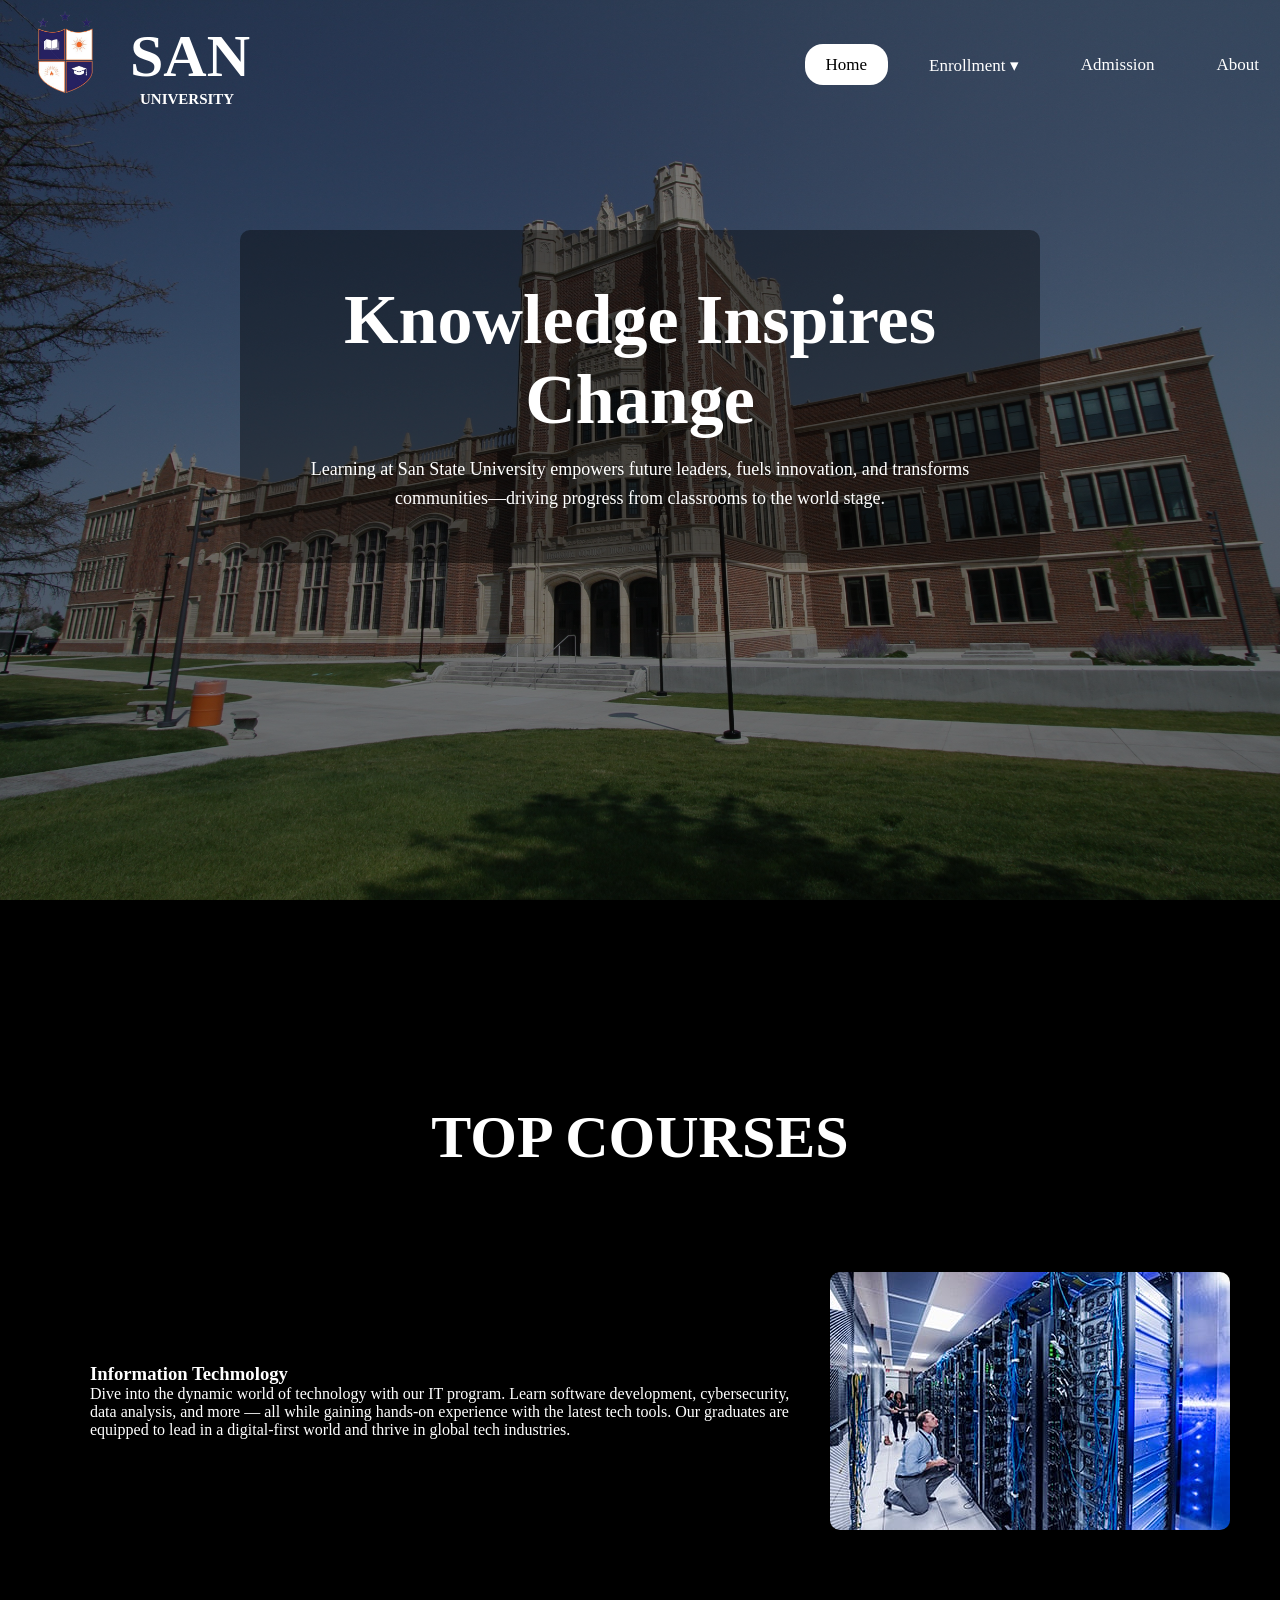
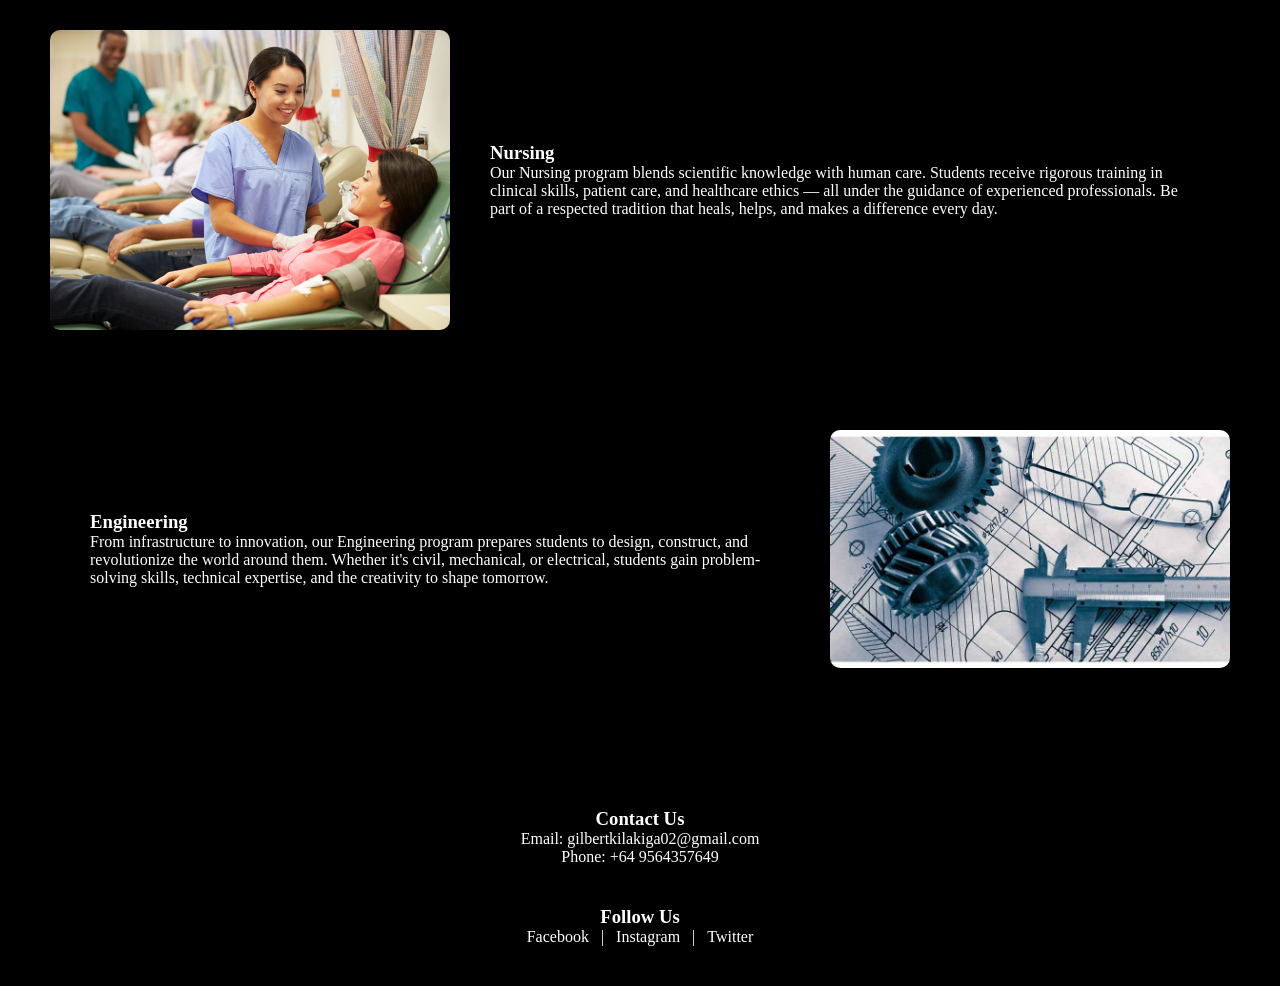
<file: index.html>
<!DOCTYPE html>
<html>
<head>
    <title>San State University</title>
    <link rel="stylesheet" href="style.css">
</head>
<body>
    <header>
        <nav id="original-navbar" class="navbar">
            <div class="branding">
                <img src="university.png" alt="University Logo">
                <div class="branding-text">
                    <h1>SAN</h1> 
                    <h3>UNIVERSITY</h3>
                </div>
            </div>
            <ul>
                <li><a href="index.html" class="active">Home</a></li>
                <li class="dropdown">
                    <a href="enrollment.html">Enrollment ▾</a>
                    <ul class="dropdown-menu">
                        <li><a href="enrollment.html">Courses</a></li>
                        <li><a href="enrollment.html#requirements">Requirements</a></li>
                        <li><a href="enrollment.html#howtoenroll">How to Enroll</a></li>
                        <li><a href="enrollment.html#tuition">Tuition & Fees</a></li>
                    </ul>
                </li>
                <li class="dropdown">
                    <a href="admission.html">Admission</a></li>
                <li><a href="about.html">About</a></li>
            </ul>
        </nav>
        <nav id="floating-navbar" class="navbar floating">
            <div class="branding">
                <img src="university.png" alt="University Logo">
                <div class="branding-text">
                    <h1>SAN</h1> 
                    <h3>UNIVERSITY</h3>
                </div>
            </div>
            <ul>
                <li><a href="index.html" class="active">Home</a></li>
                <li class="dropdown">
                    <a href="enrollment.html" >Enrollment ▾</a>
                    <ul class="dropdown-menu">
                        <li><a href="enrollment.html">Courses</a></li>
                        <li><a href="enrollment.html#requirements">Requirements</a></li>
                        <li><a href="enrollment.html#howtoenroll">How to Enroll</a></li>
                        <li><a href="enrollment.html#tuition">Tuition & Fees</a></li>
                    </ul>
                </li>
                <li class="dropdown">
                    <a href="admission.html">Admission</a></li>
                <li><a href="about.html">About</a></li>
            </ul>
        </nav>
        <div class="home">
            <h2>Knowledge Inspires Change</h2>
            <p>Learning at San State University empowers future leaders, fuels innovation, and transforms communities—driving progress from classrooms to the world stage.</p>    
        </div>
        <section class="info-section">
            <h1>TOP COURSES</h1>
            <div class="IT">
                <img src="it.jpg" alt="Information Technology">
                <div class="it-text">
                    <h3>Information Techmology</h3>
                    <p>Dive into the dynamic world of technology with our IT program. Learn software development, cybersecurity, data analysis, and more — all while gaining hands-on experience with the latest tech tools. Our graduates are equipped to lead in a digital-first world and thrive in global tech industries.</p>
                </div>
            </div>
        
            <div class="nursing">
                <img src="nursing.jpg" alt="nursing">
                <div class="nursing-text">
                    <h3>Nursing</h3>
                    <p>Our Nursing program blends scientific knowledge with human care. Students receive rigorous training in clinical skills, patient care, and healthcare ethics — all under the guidance of experienced professionals. Be part of a respected tradition that heals, helps, and makes a difference every day.</p>
                </div>
            </div>

            <div class="Engineering">
                <img src="engineering.jpg" alt="engineering">
                <div class="engineering-text">
                    <h3>Engineering</h3>
                    <p>From infrastructure to innovation, our Engineering program prepares students to design, construct, and revolutionize the world around them. Whether it's civil, mechanical, or electrical, students gain problem-solving skills, technical expertise, and the creativity to shape tomorrow.</p>
                </div>
            </div>
        </section>
        <footer class="footer">
            <div class="footer-content">
                <div class="contact-info">
                    <h3>Contact Us</h3>
                    <p>Email: gilbertkilakiga02@gmail.com</p>
                    <p>Phone: +64 9564357649</p>
                </div>
                <div class="socials">
                    <h3>Follow Us</h3>
                    <a href="https://www.facebook.com/gilbert.kilakiga" target="_blank">Facebook</a> |
                    <a href="https://www.instagram.com/not.toti?igsh=NzYybzJvbGtmdTVr" target="_blank">Instagram</a> |
                    <a href="https://www.x.com/" target="_blank">Twitter</a>
                </div>
            </div>
        </footer>
        
        
    </header>
    <script>
        window.addEventListener('scroll', function() {
            const header = document.querySelector('header');
            const scrollTop = window.scrollY;
            const maxScroll = 500; 
            const opacity = Math.min(scrollTop / maxScroll, 1);
            header.style.backgroundImage = `linear-gradient(rgba(0, 0, 0, ${0.5 + opacity * 0.5}),
                                                            rgba(0, 0, 0, ${0.5 + opacity * 0.5})),
                                                            url('building.jpg')`;
        });
    </script>
<script>
    let lastScrollTop = 0;
    const originalNavbar = document.getElementById('original-navbar');
    const floatingNavbar = document.getElementById('floating-navbar');

    window.addEventListener('scroll', function () {
        const currentScroll = window.scrollY;

        if (currentScroll <= 0) {
            floatingNavbar.style.display = "none";
            originalNavbar.style.display = "flex";
        } else if (currentScroll < lastScrollTop) {
            floatingNavbar.style.display = "flex";
            originalNavbar.style.display = "none";
        } else {
            floatingNavbar.style.display = "none";
        }

        lastScrollTop = currentScroll;
    });
</script>

</body>
</html>
</file>
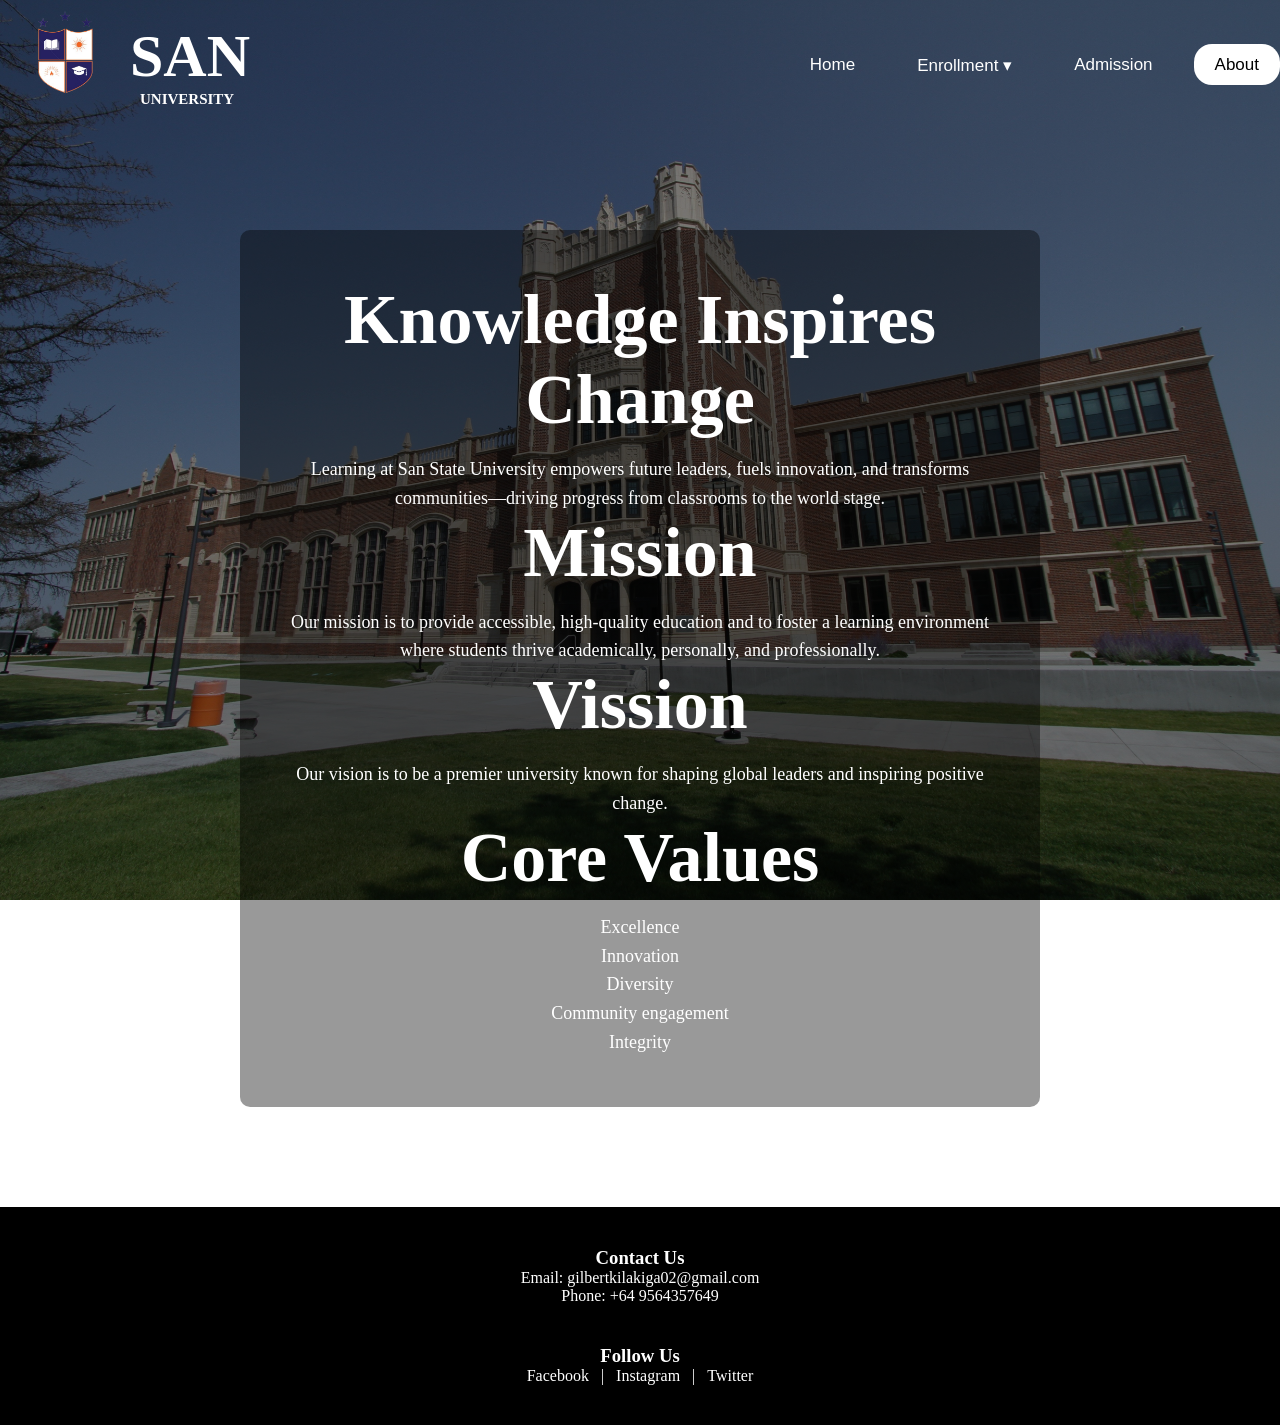
<file: about.html>
<!DOCTYPE html>
<html>
<head>
    <title>San State University</title>
    <link rel="stylesheet" href="about.css">
</head>
<body>
    <header>
        <nav id="original-navbar" class="navbar">
            <div class="branding">
                <img src="university.png" alt="University Logo">
                <div class="branding-text">
                    <h1>SAN</h1> 
                    <h3>UNIVERSITY</h3>
                </div>
            </div>
            <ul>
                <li><a href="index.html">Home</a></li>
                <li class="dropdown">
                    <a href="enrollment.html">Enrollment ▾</a>
                    <ul class="dropdown-menu">
                        <li><a href="enrollment.html">Courses</a></li>
                        <li><a href="enrollment.html#requirements">Requirements</a></li>
                        <li><a href="enrollment.html#howtoenroll">How to Enroll</a></li>
                        <li><a href="enrollment.html#tuition">Tuition & Fees</a></li>
                    </ul>
                </li>
                <li class="dropdown">
                    <a href="admission.html">Admission</a></li>
                <li><a href="about.html" class="active">About</a></li>
            </ul>
        </nav>
        <nav id="floating-navbar" class="navbar floating">
            <div class="branding">
                <img src="university.png" alt="University Logo">
                <div class="branding-text">
                    <h1>SAN</h1> 
                    <h3>UNIVERSITY</h3>
                </div>
            </div>
            <ul>
                <li><a href="index.html">Home</a></li>
                <li class="dropdown">
                    <a href="enrollment.html" >Enrollment ▾</a>
                    <ul class="dropdown-menu">
                        <li><a href="enrollment.html">Courses</a></li>
                        <li><a href="enrollment.html#requirements">Requirements</a></li>
                        <li><a href="enrollment.html#howtoenroll">How to Enroll</a></li>
                        <li><a href="enrollment.html#tuition">Tuition & Fees</a></li>
                    </ul>
                </li>
                <li class="dropdown">
                    <a href="admission.html">Admission</a></li>
                <li><a href="about.html" class="active">About</a></li>
            </ul>
        </nav>
        <div class="home">
            <h2>Knowledge Inspires Change</h2>
            <p>Learning at San State University empowers future leaders, fuels innovation, and transforms communities—driving progress from classrooms to the world stage.</p>    
            
            <h2>Mission</h2>
            <p>Our mission is to provide accessible, high-quality education and to foster a learning environment where students thrive academically, personally, and professionally.            </p>
        
            <h2>Vission</h2>
            <p>Our vision is to be a premier university known for shaping global leaders and inspiring positive change.</p>
        
            <h2>Core Values</h2>
            <p>Excellence<br>

                Innovation<br>
                
                Diversity<br>
                
                Community engagement<br>
                
                Integrity</p>

        </div>
        <footer class="footer">
            <div class="footer-content">
                <div class="contact-info">
                    <h3>Contact Us</h3>
                    <p>Email: gilbertkilakiga02@gmail.com</p>
                    <p>Phone: +64 9564357649</p>
                </div>
                <div class="socials">
                    <h3>Follow Us</h3>
                    <a href="https://www.facebook.com/gilbert.kilakiga" target="_blank">Facebook</a> |
                    <a href="https://www.instagram.com/not.toti?igsh=NzYybzJvbGtmdTVr" target="_blank">Instagram</a> |
                    <a href="https://www.x.com/" target="_blank">Twitter</a>
                </div>
            </div>
        </footer>
        
        
    </header>
    <script>
        let lastScrollTop = 0;
        const originalNavbar = document.getElementById('original-navbar');
        const floatingNavbar = document.getElementById('floating-navbar');
    
        window.addEventListener('scroll', function () {
            const currentScroll = window.scrollY;
    
            if (currentScroll <= 0) {
                floatingNavbar.style.display = "none";
                originalNavbar.style.display = "flex";
            } else if (currentScroll < lastScrollTop) {
                floatingNavbar.style.display = "flex";
                originalNavbar.style.display = "none";
            } else {
                floatingNavbar.style.display = "none";
            }
    
            lastScrollTop = currentScroll;
        });
    </script>
</body>
</html>
</file>
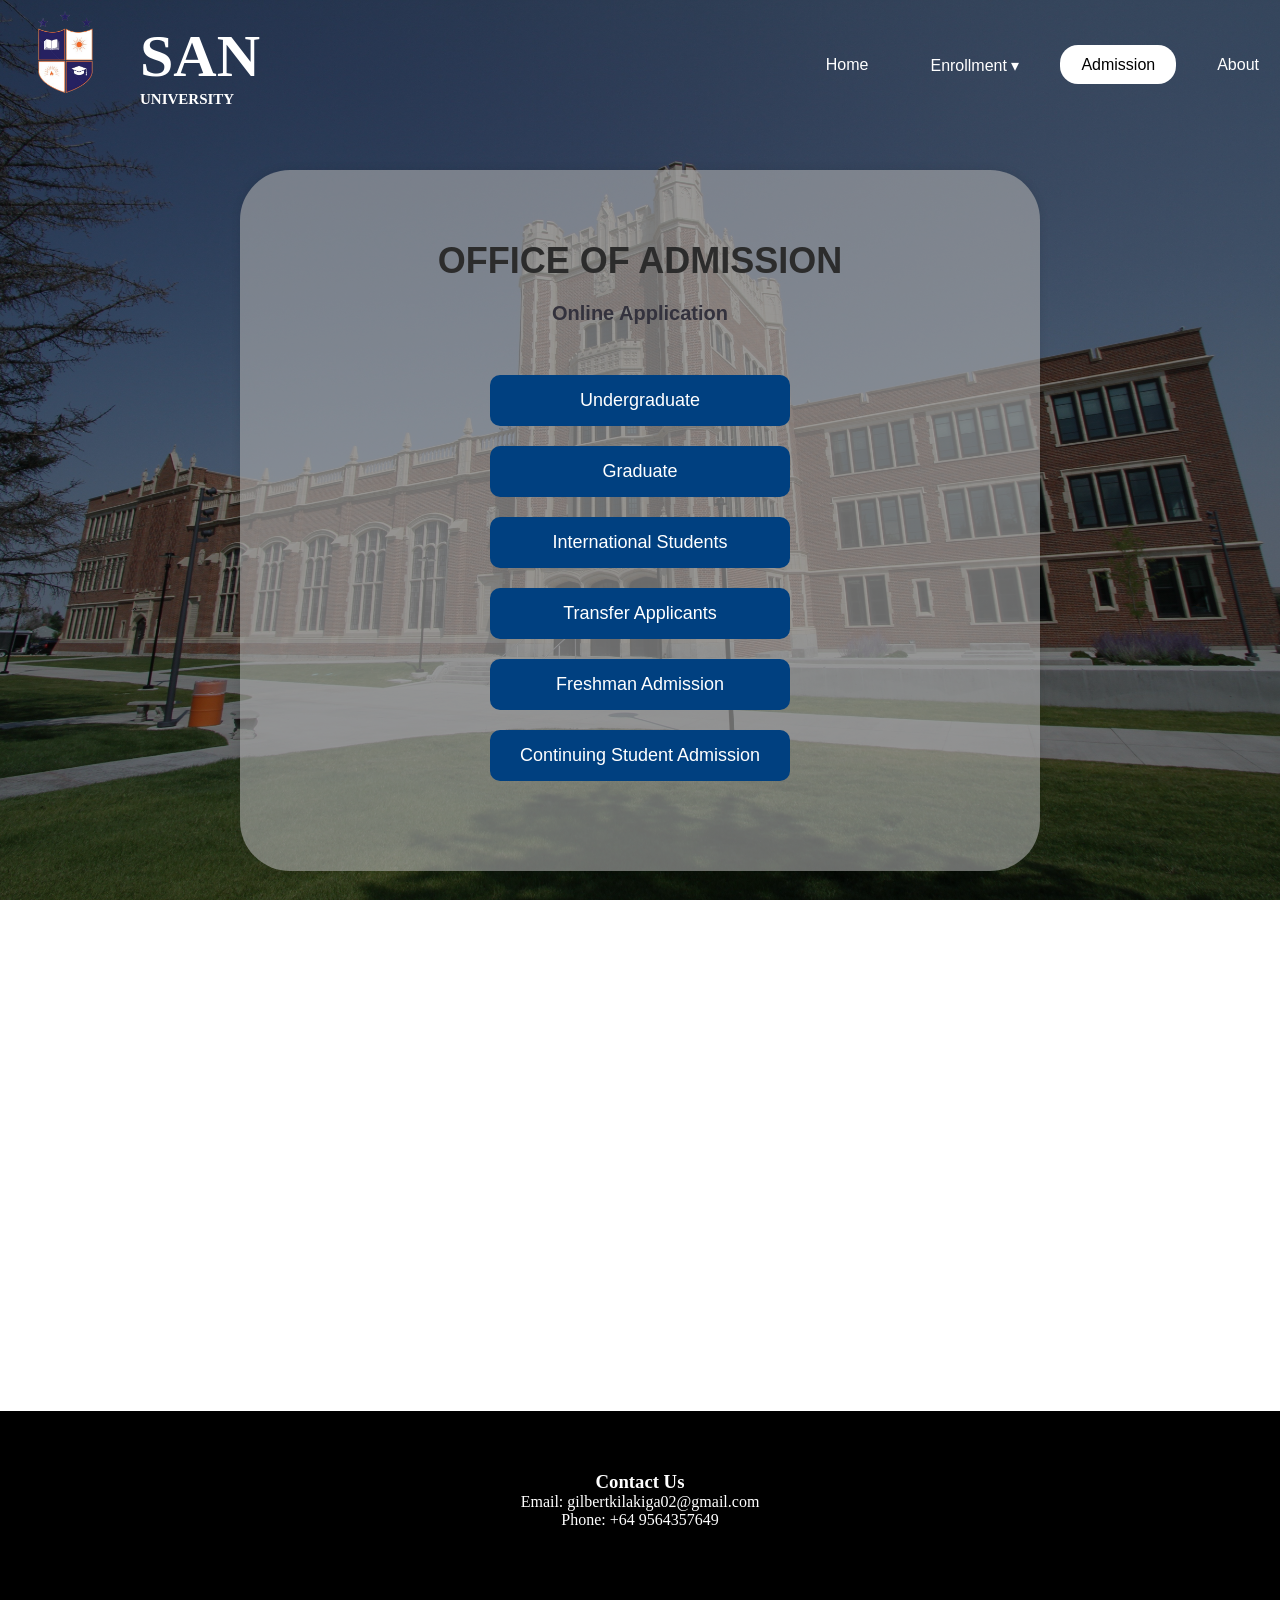
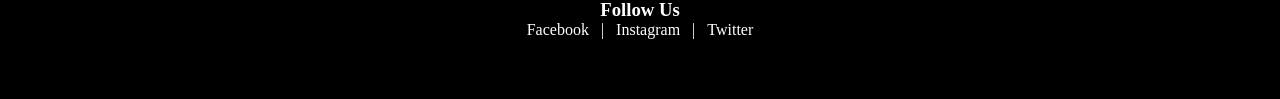
<file: admission.html>
<!DOCTYPE html>
<html lang="en">
<head>
    <meta charset="UTF-8">
    <title>San State University</title>
    <link rel="stylesheet" href="admission.css">
</head>
<body>
    <header class="page-header">
    <nav id="original-navbar" class="navbar">
        <div class="branding">
            <img src="university.png" alt="University Logo">
            <div class="branding-text">
                <h1>SAN</h1> 
                <h3>UNIVERSITY</h3>
            </div>
        </div>
        <ul>
            <li><a href="index.html">Home</a></li>
            <li class="dropdown">
                <a href="enrollment.html">Enrollment ▾</a>
                <ul class="dropdown-menu">
                    <li><a href="enrollment.html">Courses</a></li>
                    <li><a href="enrollment.html#requirements">Requirements</a></li>
                    <li><a href="enrollment.html#howtoenroll">How to Enroll</a></li>
                    <li><a href="enrollment.html#tuition">Tuition & Fees</a></li>
                </ul>
            </li>
            <li class="dropdown">
                <a href="admission.html" class="active">Admission</a></li>            
            <li><a href="about.html">About</a></li>
        </ul>
    </nav>

    <nav id="floating-navbar" class="navbar floating">
        <div class="branding">
            <img src="university.png" alt="University Logo">
            <div class="branding-text">
                <h1>SAN</h1> 
                <h3>UNIVERSITY</h3>
            </div>
        </div>
        <ul>
            <li><a href="index.html">Home</a></li>
            <li class="dropdown">
                <a href="enrollment.html">Enrollment ▾</a>
                <ul class="dropdown-menu">
                    <li><a href="enrollment.html">Courses</a></li>
                    <li><a href="enrollment.html#requirements">Requirements</a></li>
                    <li><a href="enrollment.html#howtoenroll">How to Enroll</a></li>
                    <li><a href="enrollment.html#tuition">Tuition & Fees</a></li>
                </ul>
            </li>
            <li class="dropdown">
                <a href="admission.html" class="active">Admission</a></li>            
            <li><a href="about.html">About</a></li>
        </ul>
    </nav>

    </header>

    <main class="admission-main">
        <section id="admission-options">
            <h1 id="admission-heading">OFFICE OF ADMISSION</h1>
            <h2 id="admission2-heading">Online Application</h2>
            <div class="admission-buttons">
                <button onclick="showForm('undergraduate')">Undergraduate</button>
                <button onclick="showForm('graduate')">Graduate</button>
                <button onclick="showForm('international')">International Students</button>
                <button onclick="showForm('transfer')">Transfer Applicants</button>
                <button onclick="showForm('freshmen')">Freshman Admission</button>
                <button onclick="showForm('continuing')">Continuing Student Admission</button>

            </div>
        </section>
    
        <section id="forms-section" style="display:none;">
            <div id="form-undergraduate" class="form-container" style="display:none;">
                <button class="back-button" onclick="goBack()" style="display:none; margin-bottom: 20px;">← Back</button>
                <h2>Undergraduate Application</h2>
                <form id="undergraduate-form" action="#" method="POST">
                    <label for="first-name">First Name:</label>
                    <input type="text" id="first-name" name="first-name" required>
    
                    <label for="last-name">Last Name:</label>
                    <input type="text" id="last-name" name="last-name" required>
    
                    <label for="high-school">High School Graduated From:</label>
                    <input type="text" id="high-school" name="high-school" required>
    
                    <label for="gpa">High School GPA:</label>
                    <input type="text" id="gpa" name="gpa" required>

                    <label for="psa">PSA Birth Certificate:</label>
                    <input type="file" id="psa" name="psa">

                    <label for="gmrc">Certificate of Good Moral Character:</label>
                    <input type="file" id="gmrc" name="gmrc">
    
                    <label for="exam-score">Entrance Exam Score (optional):</label>
                    <input type="text" id="exam-score" name="exam-score">
    
                    <input type="submit" value="Submit Application">
                </form>
            </div>
    
            <div id="form-graduate" class="form-container" style="display:none;">            <button class="back-button" onclick="goBack()" style="display:none; margin-bottom: 20px;">← Back</button>
            <button class="back-button" onclick="goBack()" style="display:none; margin-bottom: 20px;">← Back</button>
            <h2>Graduate Application</h2>
                <form id="graduate-form" action="#" method="POST">
                    <label for="first-name-graduate">First Name:</label>
                    <input type="text" id="first-name-graduate" name="first-name-graduate" required>
    
                    <label for="last-name-graduate">Last Name:</label>
                    <input type="text" id="last-name-graduate" name="last-name-graduate" required>
    
                    <label for="bachelor-degree">Bachelor's Degree Program:</label>
                    <input type="text" id="bachelor-degree" name="bachelor-degree" required>
    
                    <label for="gpa-graduate">Undergraduate GPA:</label>
                    <input type="text" id="gpa-graduate" name="gpa-graduate" required>
    
                    <label for="resume">Upload Resume (optional):</label>
                    <input type="file" id="resume" name="resume">
    
                    <input type="submit" value="Submit Application">
                </form>
            </div>
    
            <div id="form-international" class="form-container" style="display:none;">
            <button class="back-button" onclick="goBack()" style="display:none; margin-bottom: 20px;">← Back</button>
                <h2>International Students Application</h2>
                <form id="international-form" action="#" method="POST">
                    <label for="first-name-international">First Name:</label>
                    <input type="text" id="first-name-international" name="first-name-international" required>
    
                    <label for="last-name-international">Last Name:</label>
                    <input type="text" id="last-name-international" name="last-name-international" required>
    
                    <label for="passport">Passport Number:</label>
                    <input type="text" id="passport" name="passport" required>
    
                    <label for="toefl-score">TOEFL/IELTS Score:</label>
                    <input type="text" id="toefl-score" name="toefl-score" required>
    
                    <input type="submit" value="Submit Application">
                </form>
            </div>

<div id="form-freshmen" class="form-container" style="display:none;">
    <button class="back-button" onclick="goBack()" style="display:none; margin-bottom: 20px;">← Back</button>
    <h2>Freshmen Admission Application</h2>
    <form id="freshmen-form" action="#" method="POST">
        <label for="first-name-freshmen">First Name:</label>
        <input type="text" id="first-name-freshmen" name="first-name-freshmen" required>

        <label for="last-name-freshmen">Last Name:</label>
        <input type="text" id="last-name-freshmen" name="last-name-freshmen" required>

        <label for="birthdate-freshmen">Birthdate:</label>
        <input type="date" id="birthdate-freshmen" name="birthdate-freshmen" required>

        <label for="report-card">Original and Photocopy of Senior High School Report Card(Form137):</label>
        <input type="file" id="report-card" name="report-card">

        <label for="psa">PSA Birth Certificate:</label>
        <input type="file" id="psa" name="psa">

        <label for="gmrc">Certificate of Good Moral Character:</label>
        <input type="file" id="gmrc" name="gmrc">

        <label for="pic">2 pieces 2x2 ID Picture (white background):</label>
        <input type="file" id="pic" name="pic">

        <label for="email-freshmen">Email:</label>
        <input type="email" id="email-freshmen" name="email-freshmen" required>

        <label for="highschool-name">High School Name:</label>
        <input type="text" id="highschool-name" name="highschool-name" required>

        <input type="submit" value="Submit Application">
    </form>
</div>

<div id="form-continuing" class="form-container" style="display:none;">
    <button class="back-button" onclick="goBack()" style="display:none; margin-bottom: 20px;">← Back</button>
    <h2>Continuing Student Admission Application</h2>
    <form id="continuing-form" action="#" method="POST">
        <label for="first-name-continuing">First Name:</label>
        <input type="text" id="first-name-continuing" name="first-name-continuing" required>

        <label for="last-name-continuing">Last Name:</label>
        <input type="text" id="last-name-continuing" name="last-name-continuing" required>

        <label for="student-id-continuing">Student ID Number:</label>
        <input type="text" id="student-id-continuing" name="student-id-continuing" required>

        <label for="completed-units">Units Completed:</label>
        <input type="text" id="completed-units" name="completed-units" required>

        <label for="gpa-continuing">Current GPA:</label>
        <input type="text" id="gpa-continuing" name="gpa-continuing" required>

        <input type="submit" value="Submit Application">
    </form>
</div>

    
            <div id="form-transfer" class="form-container" style="display:none;">
                <button class="back-button" onclick="goBack()" style="display:none; margin-bottom: 20px;">← Back</button>
                <h2>Transfer Applicants Application</h2>
                <form id="transfer-form" action="#" method="POST">
                    <label for="first-name-transfer">First Name:</label>
                    <input type="text" id="first-name-transfer" name="first-name-transfer" required>
    
                    <label for="last-name-transfer">Last Name:</label>
                    <input type="text" id="last-name-transfer" name="last-name-transfer" required>
    
                    <label for="current-school">Current School:</label>
                    <input type="text" id="current-school" name="current-school" required>

                    <label for="transfer">Honorable Dismissal / Certificate of Transfer:</label>
                    <input type="file" id="transfer" name="transfer">
            
                    <label for="grades">Transcript of Records or Certified Copy of Grades:</label>
                    <input type="file" id="grades" name="grades">
            
                    <label for="gmrc">Certificate of Good Moral Chracter:</label>
                    <input type="file" id="gmrc" name="gmrc">
            
                    <label for="psa">PSA Birth Certificate (Photocopy):</label>
                    <input type="file" id="psa" name="psa">
    
                    <label for="pic">2 pieces 2x2 ID Picture (white background):</label>
                    <input type="file" id="pic" name="pic">
            

                    <label for="transfer-courses">Courses Taken:</label>
                    <textarea id="transfer-courses" name="transfer-courses" required></textarea>
    
                    <input type="submit" value="Submit Application">
                </form>
            </div>
        </section>
    </main>
    <footer class="footer">
        <div class="footer-content">
            <div class="contact-info">
                <h3>Contact Us</h3>
                <p>Email: gilbertkilakiga02@gmail.com</p>
                <p>Phone: +64 9564357649</p>
            </div>
            <div class="socials">
                <h3>Follow Us</h3>
                <a href="https://www.facebook.com/gilbert.kilakiga" target="_blank">Facebook</a> |
                <a href="https://www.instagram.com/not.toti?igsh=NzYybzJvbGtmdTVr" target="_blank">Instagram</a> |
                <a href="https://www.x.com/" target="_blank">Twitter</a>
            </div>
        </div>
    </footer>

    <script>
        let lastScrollTop = 0;
        const originalNavbar = document.getElementById('original-navbar');
        const floatingNavbar = document.getElementById('floating-navbar');
    
        window.addEventListener('scroll', function () {
            const currentScroll = window.scrollY;
    
            if (currentScroll <= 0) {
                floatingNavbar.style.display = "none";
                originalNavbar.style.display = "flex";
            } else if (currentScroll < lastScrollTop) {
                floatingNavbar.style.display = "flex";
                originalNavbar.style.display = "none";
            } else {
                floatingNavbar.style.display = "none";
            }
    
            lastScrollTop = currentScroll;
        });
    </script>


<script>
function showForm(type) {
    document.getElementById('admission-options').style.display = 'none';
    document.getElementById('forms-section').style.display = 'block';
    document.querySelectorAll('.form-container').forEach(form => {
        form.style.display = 'none';
    });
    document.querySelectorAll('.back-button').forEach(btn => {
        btn.style.display = 'none';
    });
    const formToShow = document.getElementById(`form-${type}`);
    if (formToShow) {
        formToShow.style.display = 'block';
        const backButton = formToShow.querySelector('.back-button');
        if (backButton) {
            backButton.style.display = 'inline-block';
        }
    }
}

function goBack() {
    document.getElementById('forms-section').style.display = 'none';
    document.getElementById('admission-options').style.display = 'block';
    document.querySelectorAll('.form-container').forEach(form => {
        form.style.display = 'none';
    });

    document.querySelectorAll('.back-button').forEach(btn => {
        btn.style.display = 'none';
    });
}

</script>


<script>
    document.addEventListener('DOMContentLoaded', function() {
        const forms = document.querySelectorAll('form');
        
        forms.forEach(function(form) {
            form.addEventListener('submit', function(event) {
                event.preventDefault(); 
                
                form.style.display = 'none';
                
                const thankYouMessage = document.createElement('div');
                thankYouMessage.innerHTML = `
                    <h2 style="color: #004080; text-align: center;">Thank you for applying!</h2>
                    <p style="text-align: center;">We have received your application. We will contact you soon!</p>
                `;
                form.parentElement.appendChild(thankYouMessage);
            });
        });
    });
</script>
</body>
</html>
</file>
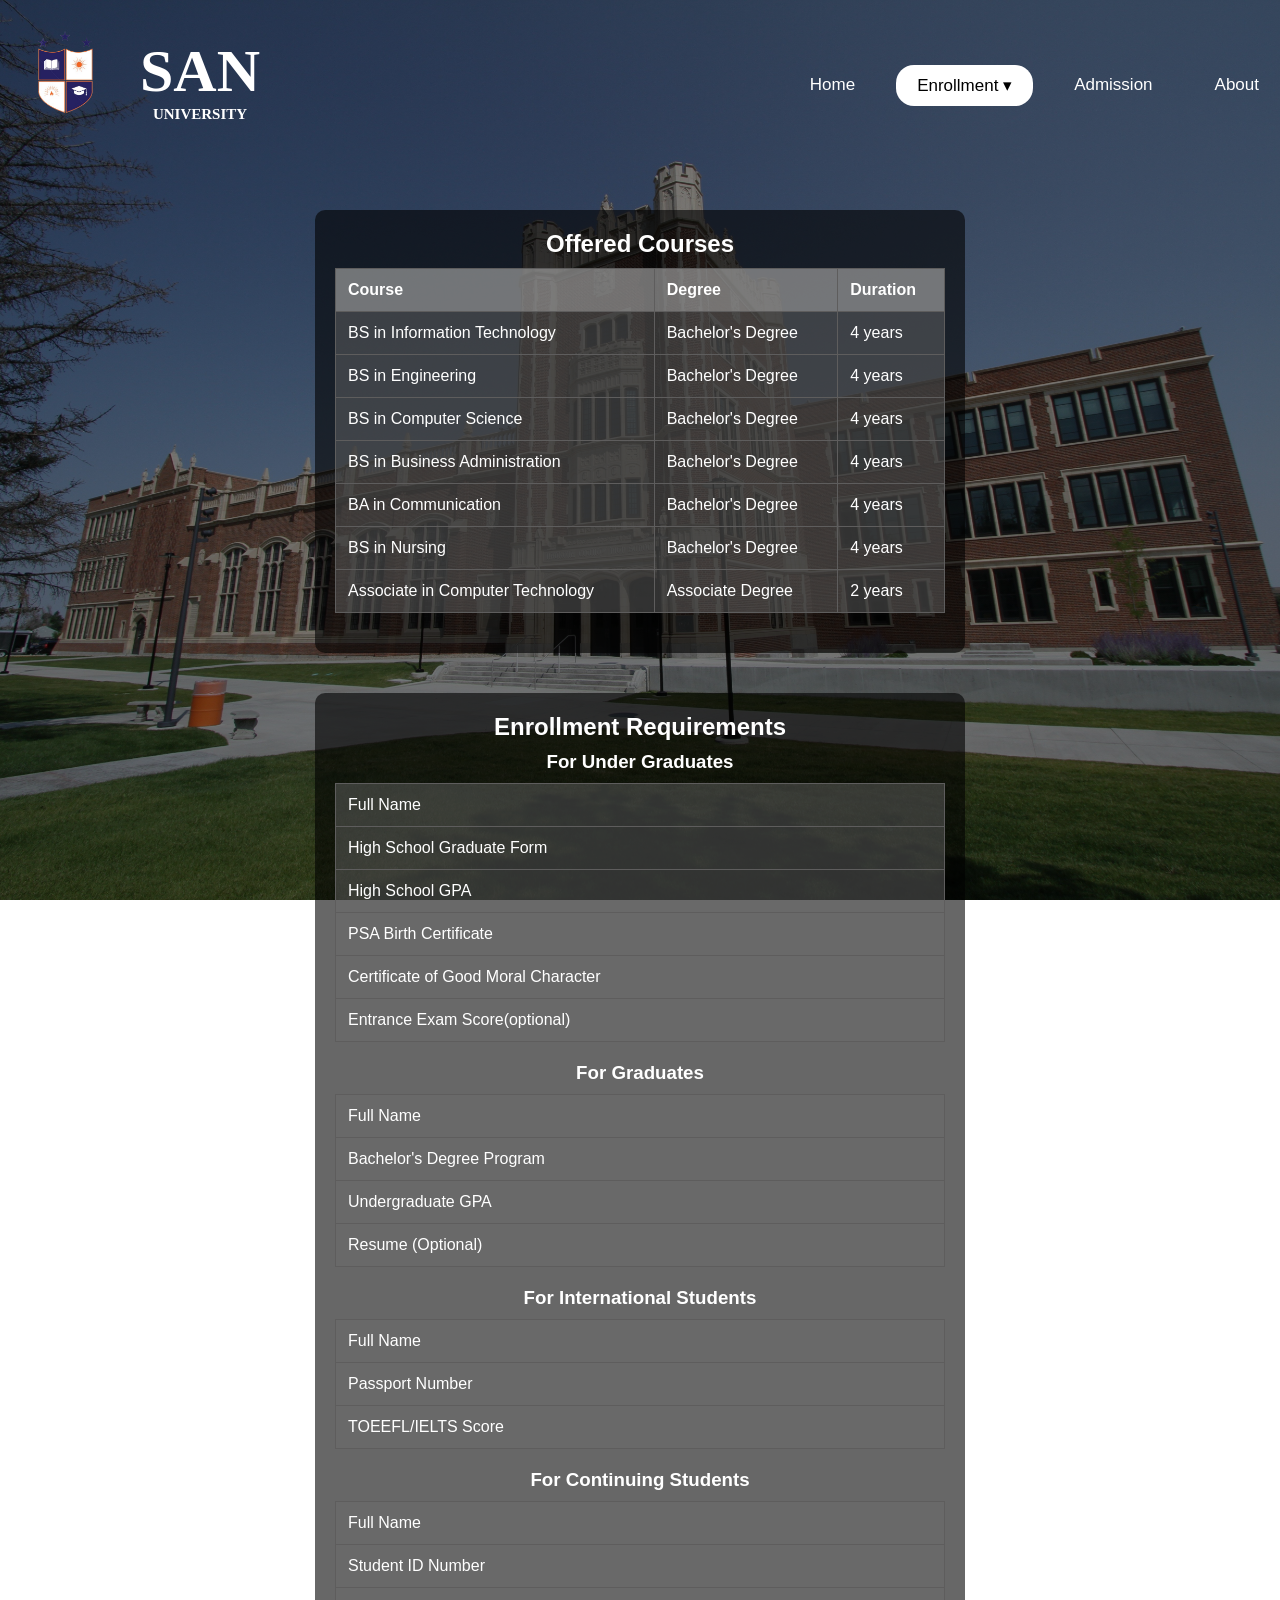
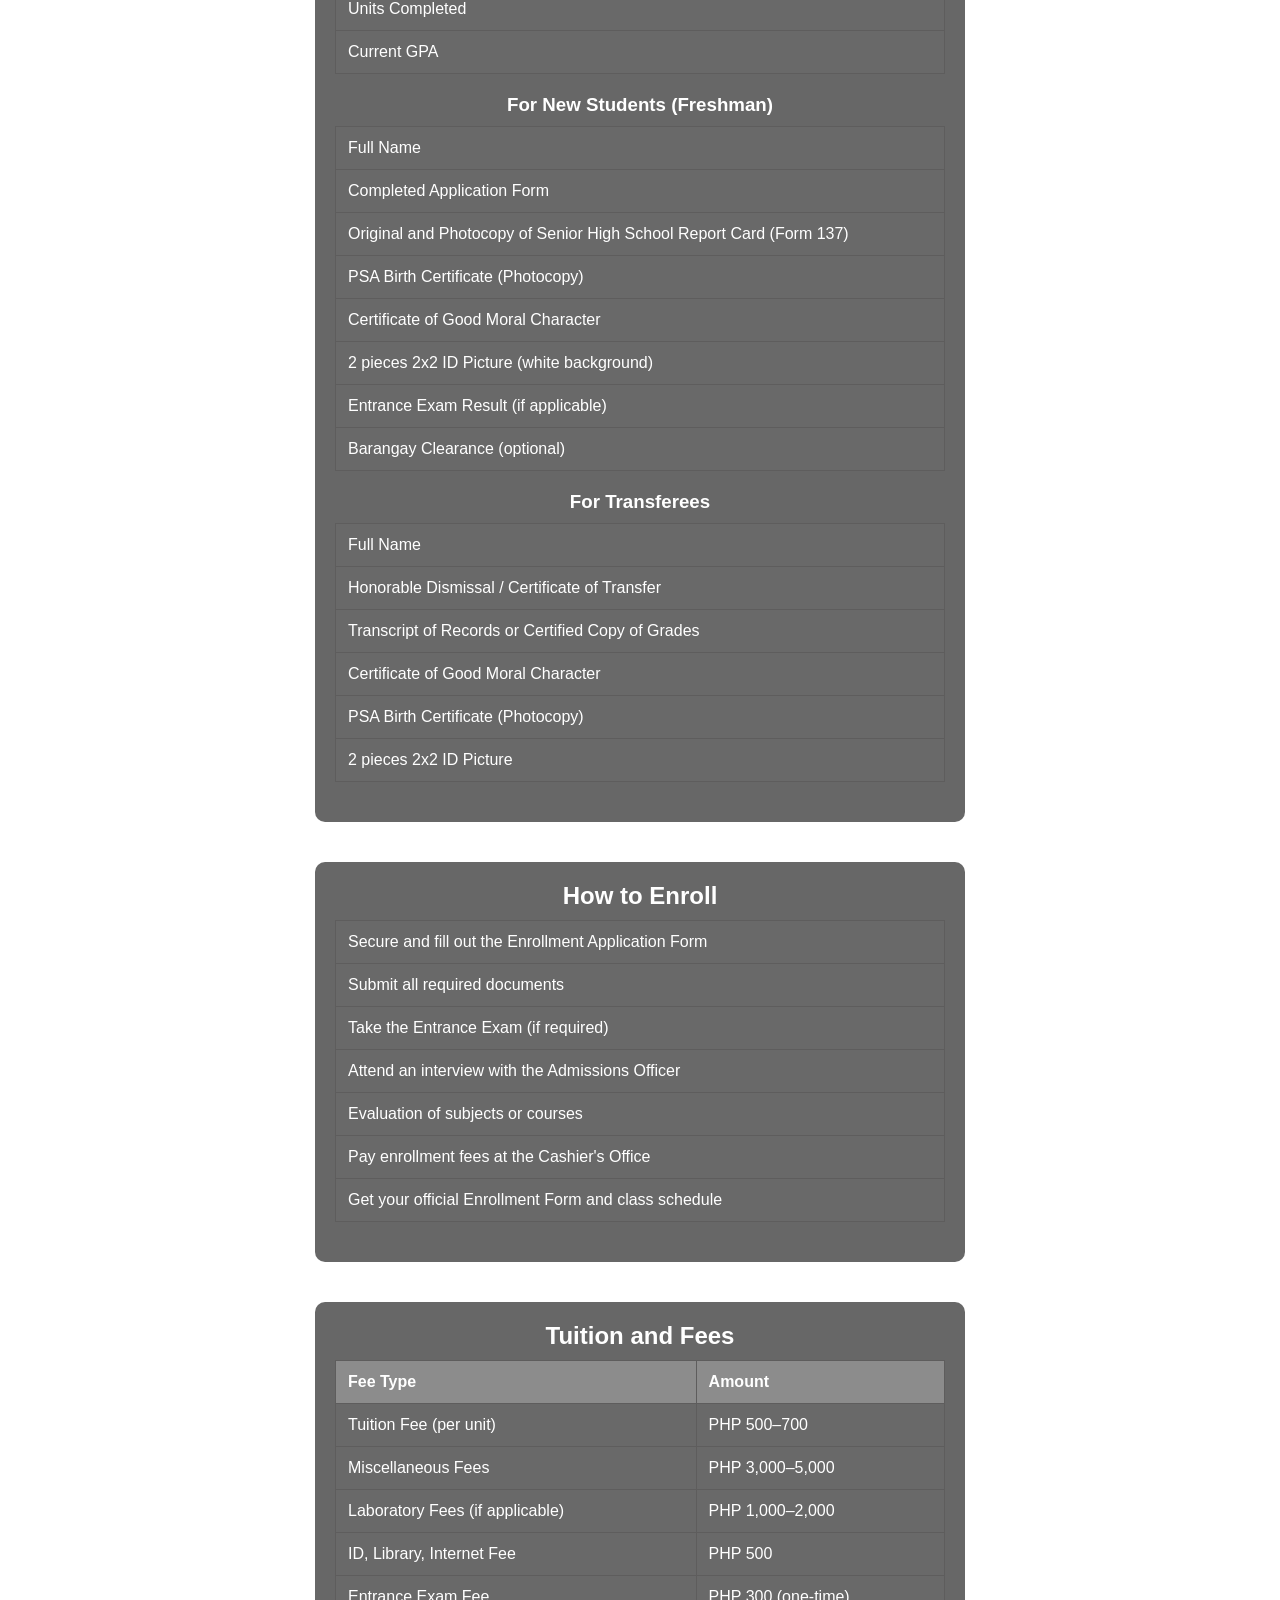
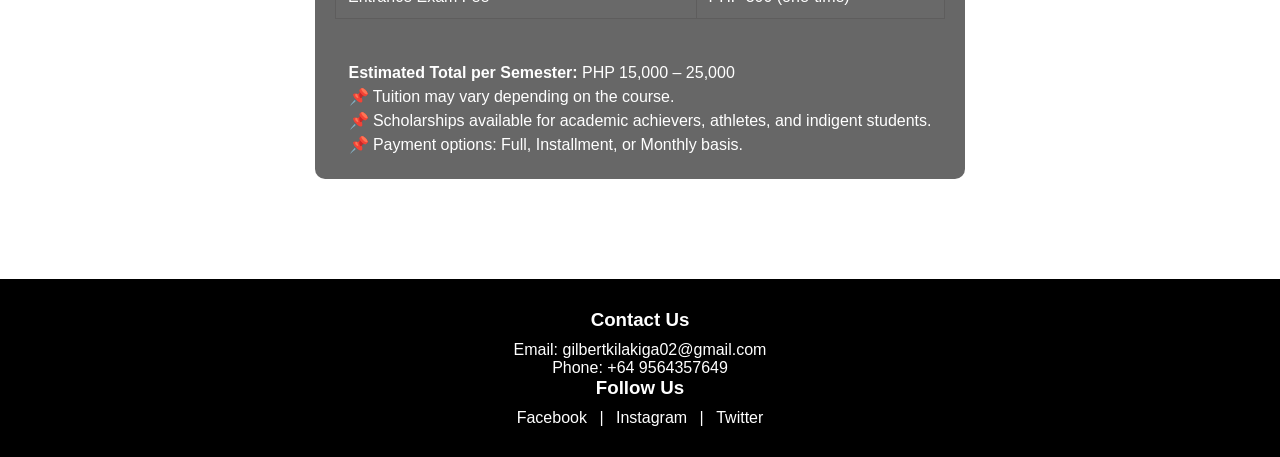
<file: enrollment.html>
<!DOCTYPE html>
<html lang="en">
<head>
    <meta charset="UTF-8">
    <title>San State University</title>
    <link rel="stylesheet" href="enrollment.css">
</head>
<body>
    <header class="page-header">
        <nav id="original-navbar" class="navbar">
            <div class="branding">
                <img src="university.png" alt="University Logo">
                <div class="branding-text">
                    <h1>SAN</h1> 
                    <h3>UNIVERSITY</h3>
                </div>
            </div>
            <ul>
                <li><a href="index.html">Home</a></li>
                <li class="dropdown">
                    <a href="enrollment.html" class="active">Enrollment ▾</a>
                    <ul class="dropdown-menu">
                        <li><a href="enrollment.html">Courses</a></li>
                        <li><a href="enrollment.html#requirements">Requirements</a></li>
                        <li><a href="enrollment.html#howtoenroll">How to Enroll</a></li>
                        <li><a href="enrollment.html#tuition">Tuition & Fees</a></li>
                    </ul>
                </li>
                <li class="dropdown">
                    <a href="admission.html">Admission</a></li>
                <li><a href="about.html">About</a></li>
            </ul>
        </nav>
        <nav id="floating-navbar" class="navbar floating">
            <div class="branding">
                <img src="university.png" alt="University Logo">
                <div class="branding-text">
                    <h1>SAN</h1> 
                    <h3>UNIVERSITY</h3>
                </div>
            </div>
            <ul>
                <li><a href="index.html">Home</a></li>
                <li class="dropdown">
                    <a href="enrollment.html" class="active">Enrollment ▾</a>
                    <ul class="dropdown-menu">
                        <li><a href="enrollment.html">Courses</a></li>
                        <li><a href="enrollment.html#requirements">Requirements</a></li>
                        <li><a href="enrollment.html#howtoenroll">How to Enroll</a></li>
                        <li><a href="enrollment.html#tuition">Tuition & Fees</a></li>
                    </ul>
                </li>
                <li><a href="admission.html">Admission</a></li>
                <li><a href="about.html">About</a></li>
            </ul>
        </nav>
        </header>
    <div class="table-section" id="courses">
        <h2>Offered Courses</h2>
        <table class="courses-table">
            <thead>
                <tr>
                    <th>Course</th>
                    <th>Degree</th>
                    <th>Duration</th>
                </tr>
            </thead>
            <tbody>
                <tr><td>BS in Information Technology</td><td> Bachelor's Degree</td><td>4 years</td></tr>
                <tr><td>BS in Engineering</td><td>Bachelor's Degree</td><td>4 years</td></tr>
                <tr><td>BS in Computer Science</td><td>Bachelor's Degree</td><td>4 years</td></tr>
                <tr><td>BS in Business Administration</td><td>Bachelor's Degree</td><td>4 years</td></tr>
                <tr><td>BA in Communication</td><td>Bachelor's Degree</td><td>4 years</td></tr>
                <tr><td>BS in Nursing</td><td>Bachelor's Degree</td><td>4 years</td></tr>
                <tr><td>Associate in Computer Technology</td><td>Associate Degree</td><td>2 years</td></tr>
            </tbody>
        </table>
    </div>

    <div class="table-section" id="requirements">
        <h2>Enrollment Requirements</h2>

        <h3>For Under Graduates</h3>
        <table class="requirements-table">
            <tbody>
                <tr><td>Full Name</td></tr>
                <tr><td>High School Graduate Form</td></tr>
                <tr><td>High School GPA</td></tr>
                <tr><td>PSA Birth Certificate</td></tr>
                <tr><td>Certificate of Good Moral Character</td></tr>
                <tr><td>Entrance Exam Score(optional)</td></tr>
            </tbody>
        </table>

        <h3>For Graduates</h3>
        <table class="requirements-table">
            <tbody>
                <tr><td>Full Name</td></tr>
                <tr><td>Bachelor's Degree Program</td></tr>
                <tr><td>Undergraduate GPA</td></tr>
                <tr><td>Resume (Optional)</td></tr>
            </tbody>

        </table>

        <h3>For International Students</h3>
        <table class="requirements-table">
            <tbody>
                <tr><td>Full Name</td></tr>
                <tr><td>Passport Number</td></tr>
                <tr><td>TOEEFL/IELTS Score</td></tr>
            </tbody>

        </table>

        <h3>For Continuing Students</h3>
        <table class="requirements-table">
            <tbody>
                <tr><td>Full Name</td></tr>
                <tr><td>Student ID Number</td></tr>
                <tr><td>Units Completed</td></tr>
                <tr><td>Current GPA</td></tr>
            </tbody>

        </table>

        <h3>For New Students (Freshman)</h3>
        <table class="requirements-table">
            <tbody>
                <tr><td>Full Name</td></tr>
                <tr><td>Completed Application Form</td></tr>
                <tr><td>Original and Photocopy of Senior High School Report Card (Form 137)</td></tr>
                <tr><td>PSA Birth Certificate (Photocopy)</td></tr>
                <tr><td>Certificate of Good Moral Character</td></tr>
                <tr><td>2 pieces 2x2 ID Picture (white background)</td></tr>
                <tr><td>Entrance Exam Result (if applicable)</td></tr>
                <tr><td>Barangay Clearance (optional)</td></tr>
            </tbody>
        </table>

        <h3>For Transferees</h3>
        <table class="requirements-table">
            <tbody>
                <tr><td>Full Name</td></tr>
                <tr><td>Honorable Dismissal / Certificate of Transfer</td></tr>
                <tr><td>Transcript of Records or Certified Copy of Grades</td></tr>
                <tr><td>Certificate of Good Moral Character</td></tr>
                <tr><td>PSA Birth Certificate (Photocopy)</td></tr>
                <tr><td>2 pieces 2x2 ID Picture</td></tr>
            </tbody>
        </table>
    </div>

    <div class="table-section" id="howtoenroll">
        <h2>How to Enroll</h2>
        <table class="howtoenroll">
            <tbody>
                <tr><td>Secure and fill out the Enrollment Application Form</td></tr>
                <tr><td>Submit all required documents</td></tr>
                <tr><td>Take the Entrance Exam (if required)</td></tr>
                <tr><td>Attend an interview with the Admissions Officer</td></tr>
                <tr><td>Evaluation of subjects or courses</td></tr>
                <tr><td>Pay enrollment fees at the Cashier's Office</td></tr>
                <tr><td>Get your official Enrollment Form and class schedule</td></tr>
            </tbody>
        </table>
    </div>

    <div class="table-section" id="tuition">
        <h2>Tuition and Fees</h2>
        <table class="tuition-fee-table">
            <thead>
                <tr>
                    <th>Fee Type</th>
                    <th>Amount</th>
                </tr>
            </thead>
            <tbody>
                <tr><td>Tuition Fee (per unit)</td><td>PHP 500–700</td></tr>
                <tr><td>Miscellaneous Fees</td><td>PHP 3,000–5,000</td></tr>
                <tr><td>Laboratory Fees (if applicable)</td><td>PHP 1,000–2,000</td></tr>
                <tr><td>ID, Library, Internet Fee</td><td>PHP 500</td></tr>
                <tr><td>Entrance Exam Fee</td><td>PHP 300 (one-time)</td></tr>
            </tbody>
        </table>

        <div class="note">
            <p><strong>Estimated Total per Semester:</strong> PHP 15,000 – 25,000</p>
            <p>📌 Tuition may vary depending on the course.</p>
            <p>📌 Scholarships available for academic achievers, athletes, and indigent students.</p>
            <p>📌 Payment options: Full, Installment, or Monthly basis.</p>
        </div>
    </div>
</header>


<footer class="footer">
    <div class="footer-content">
        <div class="contact-info">
            <h3>Contact Us</h3>
            <p>Email: gilbertkilakiga02@gmail.com</p>
            <p>Phone: +64 9564357649</p>
        </div>
        <div class="socials">
            <h3>Follow Us</h3>
            <a href="https://www.facebook.com/gilbert.kilakiga" target="_blank">Facebook</a> |
            <a href="https://www.instagram.com/not.toti?igsh=NzYybzJvbGtmdTVr" target="_blank">Instagram</a> |
            <a href="https://www.x.com/" target="_blank">Twitter</a>
        </div>
    </div>
</footer>

<script>
    let lastScrollTop = 0;
    const originalNavbar = document.getElementById('original-navbar');
    const floatingNavbar = document.getElementById('floating-navbar');

    window.addEventListener('scroll', function () {
        const currentScroll = window.scrollY;

        if (currentScroll <= 0) {
            floatingNavbar.style.display = "none";
            originalNavbar.style.display = "flex";
        } else if (currentScroll < lastScrollTop) {
            floatingNavbar.style.display = "flex";
            originalNavbar.style.display = "none";
        } else {
            floatingNavbar.style.display = "none";
        }

        lastScrollTop = currentScroll;
    });
</script>


</body>
</html>
</file>
<file: style.css>
* {
    margin: 0;
    padding: 0;
    box-sizing: border-box;
}

header {
    background-image: linear-gradient(rgba(0, 0, 0, 0.5),
                                      rgba(0, 0, 0, 0.5)),
                                      url('building.jpg');
    height: 100vh;
    background-size: cover;
    background-position: center;
    position: relative;
}

.branding {
    display: flex;
    align-items: center;
    flex-shrink: 0;
}
.branding-text{
    display: flex;
    flex-direction: column;
}
.navbar {
    display: flex;
    justify-content: space-between;
    align-items: center;
    transition: all 0.3s ease;
    transition: top 0.03s;
    background: none;
}

.navbar.floating {
    position: fixed;
    top: 0;
    left: 0;
    right: 0;
    background-color: rgba(0, 0, 0, 0.9);
    box-shadow: 0 4px 12px rgba(0, 0, 0, 0.4);
    z-index: 1000;
}
#original-navbar {
    display: flex;
}

#floating-navbar {
    display: none;
    position: fixed;
    top: 0;
    left: 0;
    right: 0;
    background-color: rgba(0, 0, 0, 0.9);
    box-shadow: 0 4px 12px rgba(0, 0, 0, 0.4);
    z-index: 1000;
}
.info-section{
    margin: 0;
    padding: 0;
}
.info-section h3 p{
    color: white;
}
.info-section h1{
    margin-top: 60vh;
    color: white;
    font-size: 60px;
    text-align: center;
}
.IT{
    display: flex;
    align-items: center;
    margin: 100px 50px;
    gap: 40px;
}

.IT:nth-child(even) {
    flex-direction: row-reverse;
}

.IT img {
    width: 400px;
    height: auto;
    border-radius: 10px;
}

.it-text {
    color: white;
    max-width: 700px;
}
.nursing{
    display: flex;
    align-items: center;
    margin: 100px 50px;
    gap: 40px;
}

.nursing:nth-child(even) {
    flex-direction: row-reverse;
}

.nursing img {
    width: 400px;
    height: auto;
    border-radius: 10px;
}

.nursing-text {
    color: white;
    max-width: 700px;
}

.Engineering{
    display: flex;
    align-items: center;
    margin: 100px 50px;
    gap: 40px;
}

.Engineering:nth-child(even) {
    flex-direction: row-reverse;
}

.Engineering img {
    width: 400px;
    height: auto;
    border-radius: 10px;
}

.engineering-text {
    color: white;
    max-width: 700px;
}
.branding img {
    width: 130px;
    height: auto;
    display: block;
}
body {
    min-height: 200vh;
    background-color: black;
}

.branding h1 {
    margin: 0;
    padding: 0;
    color: white;
    font-family: 'Times New Roman', Times, serif;
    font-size: 60px;
}
.branding h3{
    margin: 0;
    padding: 0;
    color: white;
    font-family: 'Times New Roman', Times, serif;
    font-size: 15px;
    margin-left: 10px;
}
.home {
    max-width: 800px;
    margin: 100px auto 0 auto;
    text-align: center;
    color: white;
    font-family: 'Times New Roman', Times, serif;
    padding: 50px;
    background-color: rgba(0, 0, 0, 0.4);
    border-radius: 10px;
}

.home h2 {
    font-size: 70px;
    margin-bottom: 15px;
}

.home p {
    font-size: 18px;
    line-height: 1.6;
}

ul {
    list-style-type: none;
    display: flex;
    gap: 20px;
    font-size: 17px;
    margin: 0;
    padding: 0;
}

ul li a {
    text-decoration: none;
    color: white;
    padding: 10px 20px;
    border: 1px solid transparent;
    transition: 0.5s ease;
}

ul li a:hover {
    background-color: white;
    color: black;
    border-radius: 18px;
}

ul li.active a {
    background-color: white;
    color: black;
    border-radius: 18px;
}
ul li a.active {
    background-color: white;
    color: black;
    border-radius: 18px;
}
.dropdown {
    position: relative;
}

.dropdown-menu {
    display: none;
    position: absolute;
    top: 100%;
    left: 0;
    background-color: black;
    padding: 10px 0;
    list-style: none;
    min-width: 160px;
    z-index: 1000;
    border-radius: 8px;
    margin-top: 10px;
}

.dropdown-menu li a {
    display: block;
    color: white;
    text-decoration: none;
}

.dropdown-menu li a:hover {
    background-color: white;
    color: black;
}

.dropdown:hover .dropdown-menu,
.dropdown-menu:hover {
    display: block;
}
.footer {
    background-color: black;
    color: white;
    text-align: center;
    padding: 30px 20px;
    font-family: 'Times New Roman', Times, serif;
    margin-top: 100px;
}

.footer-content {
    display: flex;
    flex-direction: column;
    gap: 20px;
}

.contact-info, .socials {
    margin: 10px 0;
}

.footer a {
    color: white;
    text-decoration: none;
    margin: 0 8px;
    transition: color 0.3s;
}

.footer a:hover {
    color: gray;
}
</file>
<file: about.css>
* {
    margin: 0;
    padding: 0;
    box-sizing: border-box;
}

header {
    background-image: linear-gradient(rgba(0, 0, 0, 0.5),
                                      rgba(0, 0, 0, 0.5)),
                                      url('building.jpg');
    height: 100%;
    background-size: cover;
    background-position: center;
    position: relative;
    background-attachment: fixed;
}

.branding {
    display: flex;
    align-items: center;
    flex-shrink: 0;
}
.branding-text{
    display: flex;
    flex-direction: column;
}
.navbar {
    display: flex;
    justify-content: space-between;
    align-items: center;
    transition: all 0.3s ease;
    transition: top 0.03s;
    background: none;
}

.navbar.floating {
    position: fixed;
    top: 0;
    left: 0;
    right: 0;
    background-color: rgba(0, 0, 0, 0.9);
    box-shadow: 0 4px 12px rgba(0, 0, 0, 0.4);
    z-index: 1000;
}
#original-navbar {
    display: flex;
}

#floating-navbar {
    display: none;
    position: fixed;
    top: 0;
    left: 0;
    right: 0;
    background-color: rgba(0, 0, 0, 0.9);
    box-shadow: 0 4px 12px rgba(0, 0, 0, 0.4);
    z-index: 1000;
}

.branding img {
    width: 130px;
    height: auto;
    display: block;
}
body {
    background-image: linear-gradient(rgba(0, 0, 0, 0.5),
    rgba(0, 0, 0, 0.5)),
    url('building.jpg');
    font-family: 'Arial', sans-serif;
    background-color: transparent;
    margin: 0;
    padding: 0;
    background-size: cover;
    background-position: center;
    background-attachment: fixed;
}

.branding h1 {
    margin: 0;
    padding: 0;
    color: white;
    font-family: 'Times New Roman', Times, serif;
    font-size: 60px;
}
.branding h3{
    margin: 0;
    padding: 0;
    color: white;
    font-family: 'Times New Roman', Times, serif;
    font-size: 15px;
    margin-left: 10px;
}
.home {
    max-width: 800px;
    margin: 100px auto 0 auto;
    text-align: center;
    color: white;
    font-family: 'Times New Roman', Times, serif;
    padding: 50px;
    background-color: rgba(0, 0, 0, 0.4);
    border-radius: 10px;
}

.home h2 {
    font-size: 70px;
    margin-bottom: 15px;
}

.home p {
    font-size: 18px;
    line-height: 1.6;
}

ul {
    list-style-type: none;
    display: flex;
    gap: 20px;
    font-size: 17px;
    margin: 0;
    padding: 0;
}

ul li a {
    text-decoration: none;
    color: white;
    padding: 10px 20px;
    border: 1px solid transparent;
    transition: 0.5s ease;
}

ul li a:hover {
    background-color: white;
    color: black;
    border-radius: 18px;
}

ul li.active a {
    background-color: white;
    color: black;
    border-radius: 18px;
}
ul li a.active {
    background-color: white;
    color: black;
    border-radius: 18px;
}
.dropdown {
    position: relative;
}

.dropdown-menu {
    display: none;
    position: absolute;
    top: 100%;
    left: 0;
    background-color: black;
    padding: 10px 0;
    list-style: none;
    min-width: 160px;
    z-index: 1000;
    border-radius: 8px;
    margin-top: 10px;
}

.dropdown-menu li a {
    display: block;
    color: white;
    text-decoration: none;
}

.dropdown-menu li a:hover {
    background-color: white;
    color: black;
}

.dropdown:hover .dropdown-menu,
.dropdown-menu:hover {
    display: block;
}
.footer {
    background-color: black;
    color: white;
    text-align: center;
    padding: 30px 20px;
    font-family: 'Times New Roman', Times, serif;
    margin-top: 100px;
}

.footer-content {
    display: flex;
    flex-direction: column;
    gap: 20px;
}

.contact-info, .socials {
    margin: 10px 0;
}

.footer a {
    color: white;
    text-decoration: none;
    margin: 0 8px;
    transition: color 0.3s;
}

.footer a:hover {
    color: gray;
}
</file>
<file: admission.css>
* {
    margin: 0;
    padding: 0;
    box-sizing: border-box;
}

body {
    background-image: linear-gradient(rgba(0, 0, 0, 0.5),
    rgba(0, 0, 0, 0.5)),
    url('building.jpg');
    font-family: 'Arial', sans-serif;
    background-color: transparent;
    margin: 0;
    padding: 0;
    background-size: cover;
    background-position: center;
    background-attachment: fixed;
}

header {
    background-image: linear-gradient(rgba(0, 0, 0, 0.5),
                                      rgba(0, 0, 0, 0.5)),
                                      url('building.jpg');
    background-size: cover;
    background-position: center;
    background-attachment: fixed;
}

.navbar {
    display: flex;
    justify-content: space-between;
    align-items: center;
    transition: all 0.3s ease;
    transition: top 0.03s;
    background: none;
}

.navbar.floating {
    position: fixed;
    top: 0;
    left: 0;
    right: 0;
    background-color: rgba(0, 0, 0, 0.9);
    box-shadow: 0 4px 12px rgba(0, 0, 0, 0.4);
    z-index: 1000;
}
#original-navbar {
    display: flex;
}

#floating-navbar {
    display: none;
    position: fixed;
    top: 0;
    left: 0;
    right: 0;
    background-color: rgba(0, 0, 0, 0.9);
    box-shadow: 0 4px 12px rgba(0, 0, 0, 0.4);
    z-index: 1000;
}

.branding {
    display: flex;
    align-items: center;
}

.branding img {
    width: 130px;
    height: auto;
}

.branding-text {
    display: flex;
    flex-direction: column;
    margin-left: 10px;
}

.branding-text h1 {
    color: white;
    font-family: 'Times New Roman', Times, serif;
    font-size: 60px;
}

.branding-text h3 {
    color: white;
    font-family: 'Times New Roman', Times, serif;
    font-size: 15px;
}

ul {
    list-style: none;
    display: flex;
    gap: 20px;
    margin: 0;
    padding: 0;
}

ul li a {
    text-decoration: none;
    color: white;
    padding: 10px 20px;
    border: 1px solid transparent;
    border-radius: 18px;
    transition: 0.5s ease;
}

ul li a:hover,
ul li a.active {
    background-color: white;
    color: black;
}

.dropdown {
    position: relative;
}

.dropdown-menu {
    display: none;
    position: absolute;
    top: 100%;
    left: 0;
    background-color: black;
    padding: 10px 0;
    min-width: 160px;
    border-radius: 8px;
}

.dropdown-menu li a {
    display: block;
    color: white;
    padding: 10px 20px;
}

.dropdown-menu li a:hover {
    background-color: white;
    color: black;
}

.dropdown:hover .dropdown-menu {
    display: block;
}

.form-wrapper {
    min-height: 100vh;
    width: 100%;
    background-image: linear-gradient(rgba(0, 0, 0, 0.5),
                                      rgba(0, 0, 0, 0.5)),
                                      url('building.jpg');
    background-size: cover;
    background-position: center;
    background-attachment: fixed;
    display: flex;
    justify-content: center;
    align-items: center;
    padding: 30px 0;
}
#forms-section {
    margin-top: 50px;
    text-align: center;
}

.form-container {
    display: none;
    margin-top: 20px;
    padding: 20px;
    border: 1px solid #ccc;
    border-radius: 5px;
    max-width: 500px;
    margin-left: auto;
    margin-right: auto;
    background-color: #f9f9f9;
}

.form-container h2 {
    text-align: center;
    margin-bottom: 20px;
    color: #004080;
    background-color: rgba(255, 255, 255, 0.95);
}

label {
    display: block;
    margin: 10px 0 5px;
    color: #222;
    font-weight: bold;
}

input, select, textarea {
    width: 100%;
    padding: 10px;
    margin-bottom: 15px;
    border: 1px solid #ccc;
    border-radius: 8px;
    font-size: 14px;
}

input[type="submit"] {
    background-color: #004080;
    color: white;
    font-weight: bold;
    border: none;
    cursor: pointer;
    transition: background-color 0.3s ease;
}

input[type="submit"]:hover {
    background-color: #0066cc;
}

.form-group {
    margin-bottom: 20px;
}
.footer {
    background-color: black;
    color: white;
    text-align: center;
    padding: 50px 20px;
    font-family: 'Times New Roman', Times, serif;
    margin-top: 60vh;
}

.footer-content {
    display: flex;
    flex-direction: column;
    gap: 50px;
}

.contact-info,
.socials {
    margin: 10px 0;
}

.footer a {
    color: white;
    text-decoration: none;
    margin: 0 8px;
    transition: color 0.3s;
}

.footer a:hover {
    color: gray;
}
table {
    width: 100%;
    margin: 0 auto;
    border-collapse: collapse;
    background-color: transparent;
}

table th, table td {
    padding: 12px 15px;
    font-size: 16px;
    background-color: rgba(0, 0, 0, 0.5);
    color: white;
    border: 1px solid rgba(255, 255, 255, 0.2);
}

table th {
    background-color: rgba(0, 0, 0, 0.8);
    font-weight: bold;
}

table td button {
    background-color: #4CAF50;
    color: white;
    border: none;
    padding: 8px 16px;
    cursor: pointer;
    font-size: 14px;
    border-radius: 5px;
    transition: background-color 0.3s ease;
    display: block;
    width: 100%;
}

table td button:hover {
    background-color: #45a049;
}

#admission-form {
    display: flex;
    flex-direction: column;
}
#admission-form, .admission-form{
    background-color: transparent;
}

.admission-form {
    display: none;
    flex-direction: column;
    margin-top: 20px;
}

.admission-form input[type="text"],
.admission-form input[type="file"],
.admission-form textarea {
    padding: 8px;
    margin-bottom: 15px;
    border: 1px solid #ccc;
    border-radius: 5px;
    font-size: 14px;  
    width: 100%;
}

.admission-form input[type="submit"] {
    background-color: #4CAF50;
    color: white;
    border: none;
    padding: 10px;
    cursor: pointer;
    font-size: 16px;
    border-radius: 5px;
    transition: background-color 0.3s ease;
}

.admission-form input[type="submit"]:hover {
    background-color: #45a049;
}
main {
    padding: 50px;
    max-width: 800px;
    margin: 0 auto;
    box-shadow: 0 0 10px rgba(0, 0, 0, 0.1);
    display: flex;
    justify-content: center;
    align-items: center;
    background-color: transparent;
}
#admission-heading{
    text-align: center;
    margin-top: 20px;
    margin-bottom: 10px;
    font-size: 40px; 
    color: rgb(238, 238, 238);
}
#admission2-heading{
    text-align: center;
    margin-top: 10px;
    margin-bottom: 50px;
    font-size: 20px; 
    color: rgb(51, 50, 61);
}
.admission-main {
    background:rgba(173, 173, 173, 0.6);
    background-position: center;
    background-attachment: fixed;
    min-height: 50vh;
    border-radius: 50px;
    margin-top: 40px;
}


#admission-options {
    text-align: center;
    margin-bottom: 40px;
    max-width: 800px;
}

#admission-options h1 {
    font-size: 36px;
    color: #2c2c2c;
    margin-bottom: 20px;
}

.admission-buttons {
    display: inline-grid;
    flex-wrap: wrap;
    justify-content: center;
    gap: 20px;
}

.admission-buttons button {
    background-color: #004080;
    color: white;
    border: none;
    padding: 15px 30px;
    font-size: 18px;
    border-radius: 10px;
    transition: background-color 0.3s ease;
    cursor: pointer;
}

.admission-buttons button:hover {
    background-color: #0066cc;
}
.back-button {
    background-color: #004080;
    color: white;
    padding: 8px 16px;
    border: none;
    border-radius: 8px;
    font-size: 14px;
    cursor: pointer;
    margin-right: 65vh;
}
.back-button:hover {
    background-color: #086ed3;
}
</file>
<file: enrollment.css>
* {
    margin: 0;
    padding: 0;
    box-sizing: border-box;
}

body {
    font-family: 'Arial', sans-serif;
}

header {
    background-image: linear-gradient(rgba(0, 0, 0, 0.5),
                                      rgba(0, 0, 0, 0.5)),
                                      url('building.jpg');
    background-size: cover;
    background-position: center;
    background-attachment: fixed;
    padding: 20px 0;
}

.navbar {
    display: flex;
    justify-content: space-between;
    align-items: center;
    transition: all 0.3s ease;
    transition: top 0.03s;
    background: none;
}

.navbar.floating {
    position: fixed;
    top: 0;
    left: 0;
    right: 0;
    background-color: rgba(0, 0, 0, 0.9);
    box-shadow: 0 4px 12px rgba(0, 0, 0, 0.4);
    z-index: 1000;
}
#original-navbar {
    display: flex;
}

#floating-navbar {
    display: none;
    position: fixed;
    top: 0;
    left: 0;
    right: 0;
    background-color: rgba(0, 0, 0, 0.9);
    box-shadow: 0 4px 12px rgba(0, 0, 0, 0.4);
    z-index: 1000;
}

.branding {
    display: flex;
    align-items: center;
}

.branding img {
    width: 130px;
    height: auto;
}

.branding-text {
    display: flex;
    flex-direction: column;
    margin-left: 10px;
}

.branding-text h1 {
    color: white;
    font-family: 'Times New Roman', Times, serif;
    font-size: 60px;
}

.branding-text h3 {
    color: white;
    font-family: 'Times New Roman', Times, serif;
    font-size: 15px;
}

ul {
    list-style-type: none;
    display: flex;
    gap: 20px;
    font-size: 17px;
    margin: 0;
    padding: 0;
}

ul li a {
    text-decoration: none;
    color: white;
    padding: 10px 20px;
    border: 1px solid transparent;
    transition: 0.5s ease;
}

ul li a:hover {
    background-color: white;
    color: black;
    border-radius: 18px;
}

ul li.active a {
    background-color: white;
    color: black;
    border-radius: 18px;
}
ul li a.active {
    background-color: white;
    color: black;
    border-radius: 18px;
}

.dropdown {
    position: relative;
}

.dropdown-menu {
    display: none;
    position: absolute;
    top: 100%;
    left: 0;
    background-color: black;
    padding: 10px 0;
    list-style: none;
    min-width: 160px;
    z-index: 1000;
    border-radius: 8px;
    margin-top: 10px;
}
.dropdown-menu li a {
    display: block;
    color: white;
    text-decoration: none;
}
.dropdown-menu li a:hover {
    background-color: white;
    color: black;
}
.dropdown:hover .dropdown-menu,
.dropdown-menu:hover {
    display: block;
}
body {
    background-image: linear-gradient(rgba(0, 0, 0, 0.5),
                                      rgba(0, 0, 0, 0.5)),
                                      url('building.jpg');
    background-size: cover;
    background-position: center;
    background-attachment: fixed;
    font-family: Arial, sans-serif;
}

.table-section {
    margin: 40px auto;
    padding: 20px;
    background-color: rgba(0, 0, 0, 0.596);
    border-radius: 10px;
    width: 650px;
    display: flex;
    flex-direction: column;
    align-items: center;
}

table {
    width: 100%;
    border-collapse: collapse;
    margin-bottom: 20px;
}

th, td {
    padding: 12px;
    text-align: left;
    border: 1px solid #5e5d5d;
}

th {
    background-color: rgba(182, 182, 182, 0.452);
}

.courses-table {
    background-color:rgba(107, 107, 107, 0.452);
    color: white;
}

.requirements-table {
    background-color:rgba(107, 107, 107, 0.452);
    color: white;
}

.howtoenroll {
    background-color:rgba(107, 107, 107, 0.452);
    color: white;
}

.tuition-fee-table {
    background-color:rgba(107, 107, 107, 0.452);
    color: white;
}

h2, h3 {
    margin-bottom: 10px;
    text-align: center;
}

h2 {
    color: #ffffff;
}

h3 {
    color: #ffffff;
}

.note {
    margin-top: 20px;
    font-size: 16px;
    color: #ffffff;
}

.note p {
    margin: 5px 0;
}

.footer {
    background-color: black;
    color: white;
    text-align: center;
    padding: 30px 20px;
    margin-top: 100px;
}

.footer a {
    color: white;
    text-decoration: none;
    margin: 0 8px;
    transition: color 0.3s;
}

.footer a:hover {
    color: gray;
}
</file>
